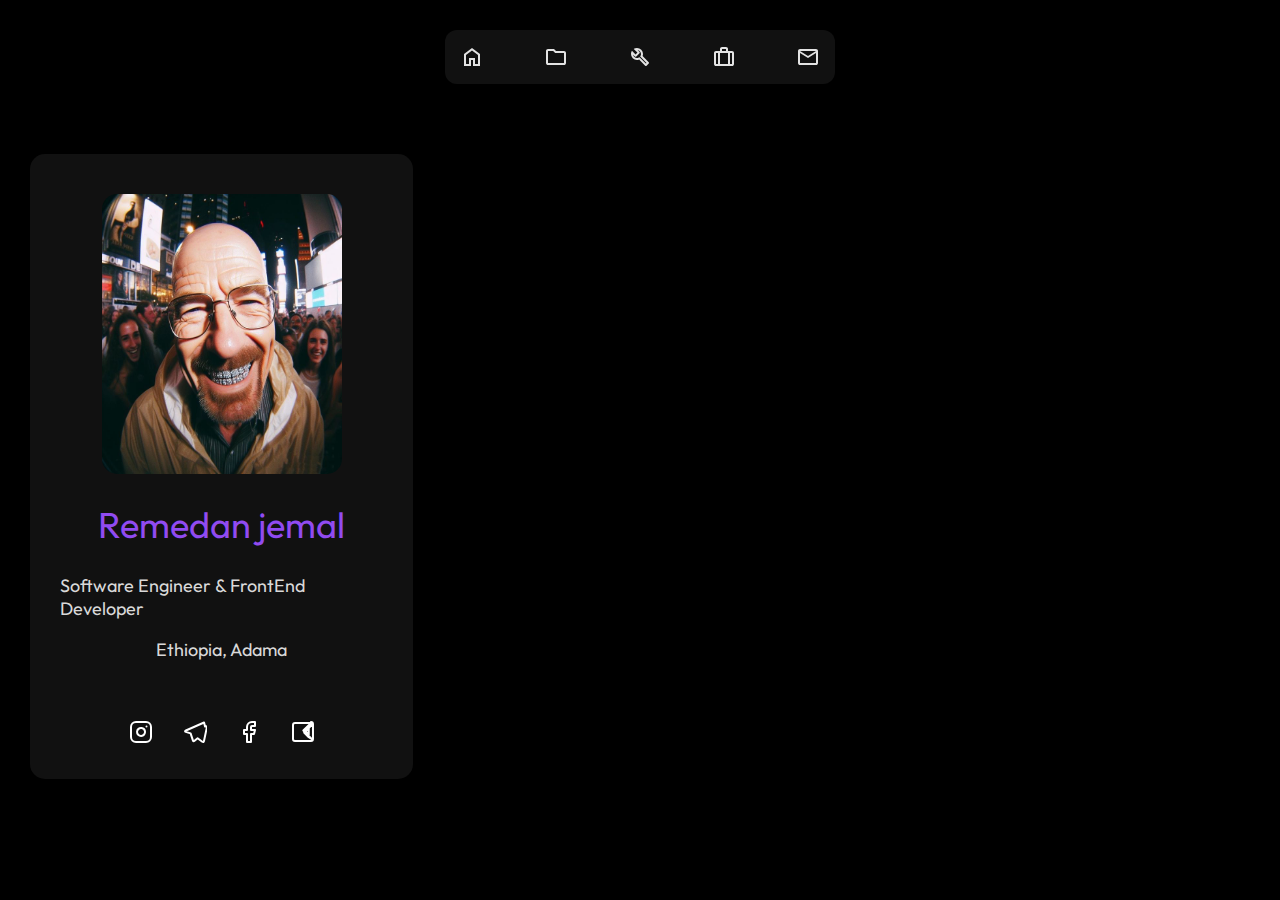
<file: index.html>
<!DOCTYPE html>
<html lang="en">
<head>
    <meta charset="UTF-8">
    <meta name="viewport" content="width=device-width, initial-scale=1.0">
    <title>Document</title>
    <link rel="stylesheet" href="style.css">
    <link href="https://fonts.googleapis.com/css2?family=Outfit:wght@400;500;600;700&display=swap" rel="stylesheet">

</head>
<body>
    <div class = "Navbar">
        <div class = "home">
            <svg xmlns="http://www.w3.org/2000/svg" height="24px" viewBox="0 -960 960 960" width="24px" fill="#e3e3e3"><path d="M240-200h120v-240h240v240h120v-360L480-740 240-560v360Zm-80 80v-480l320-240 320 240v480H520v-240h-80v240H160Zm320-350Z"/></svg>
        </div>
        <div class="project">
            <svg xmlns="http://www.w3.org/2000/svg" height="24px" viewBox="0 -960 960 960" width="24px" fill="#e3e3e3"><path d="M160-160q-33 0-56.5-23.5T80-240v-480q0-33 23.5-56.5T160-800h240l80 80h320q33 0 56.5 23.5T880-640v400q0 33-23.5 56.5T800-160H160Zm0-80h640v-400H447l-80-80H160v480Zm0 0v-480 480Z"/></svg>
        </div>
        <div class="tools">
            <svg xmlns="http://www.w3.org/2000/svg" height="24px" viewBox="0 -960 960 960" width="24px" fill="#e3e3e3"><path d="M686-132 444-376q-20 8-40.5 12t-43.5 4q-100 0-170-70t-70-170q0-36 10-68.5t28-61.5l146 146 72-72-146-146q29-18 61.5-28t68.5-10q100 0 170 70t70 170q0 23-4 43.5T584-516l244 242q12 12 12 29t-12 29l-84 84q-12 12-29 12t-29-12Zm29-85 27-27-256-256q18-20 26-46.5t8-53.5q0-60-38.5-104.5T386-758l74 74q12 12 12 28t-12 28L332-500q-12 12-28 12t-28-12l-74-74q9 57 53.5 95.5T360-440q26 0 52-8t47-25l256 256ZM472-488Z"/></svg>
        </div>
        <div>
            <svg xmlns="http://www.w3.org/2000/svg" height="24px" viewBox="0 -960 960 960" width="24px" fill="#e3e3e3"><path d="M160-120q-33 0-56.5-23.5T80-200v-440q0-33 23.5-56.5T160-720h160v-80q0-33 23.5-56.5T400-880h160q33 0 56.5 23.5T640-800v80h160q33 0 56.5 23.5T880-640v440q0 33-23.5 56.5T800-120H160Zm240-600h160v-80H400v80Zm-160 80h-80v440h80v-440Zm400 440v-440H320v440h320Zm80-440v440h80v-440h-80ZM480-420Z"/></svg>
        </div>
        <section>
            <div>
                <svg xmlns="http://www.w3.org/2000/svg" height="24px" viewBox="0 -960 960 960" width="24px" fill="#e3e3e3"><path d="M160-160q-33 0-56.5-23.5T80-240v-480q0-33 23.5-56.5T160-800h640q33 0 56.5 23.5T880-720v480q0 33-23.5 56.5T800-160H160Zm320-280L160-640v400h640v-400L480-440Zm0-80 320-200H160l320 200ZM160-640v-80 480-400Z"/></svg>
            </div>
        </section>
    </div>

    <div class = "home">
        <div class = "left">
            <div class = "image">
                <img src="./images/walter.jpg" alt="">
            </div>
            <div class = "name">
                <p>Remedan jemal</p>
            </div>
            <div class = "work">
                <p>Software Engineer & FrontEnd Developer </p>
            </div>
            <div class="location">
                <p>Ethiopia, Adama</p>
            </div>

            <div class = "social">
                <a href="https://www.instagram.com/" target="_blank" class="social-link">
                    <svg xmlns="http://www.w3.org/2000/svg" width="24" height="24" 
                         viewBox="0 0 24 24" fill="none" stroke="#fff" stroke-width="2" 
                         stroke-linecap="round" stroke-linejoin="round">
                      <rect x="2" y="2" width="20" height="20" rx="5" ry="5" />
                      <path d="M16 11.37A4 4 0 1 1 12.63 8A4 4 0 0 1 16 11.37Z" />
                      <line x1="17.5" y1="6.5" x2="17.51" y2="6.5" />
                    </svg>
                  </a>
                  
                  <a href="https://t.me/j_i_h_a_n" target="_blank" class="social-link">
                    <svg xmlns="http://www.w3.org/2000/svg" fill="none" stroke="#fff" stroke-width="2" 
                         stroke-linecap="round" stroke-linejoin="round" viewBox="0 0 24 24" width="24" height="24">
                      <path d="M21.05 2.53 2.91 10.46c-1.11.47-1.1 1.14-.2 1.4l4.88 1.53 2.3 6.93c.29.91.81 1.13 1.38.7l3.33-2.7 4.68 3.45c.86.55 1.48.26 1.7-.79l2.82-13.24c.29-1.28-.5-1.89-1.75-1.21z"/>
                    </svg>
                    
                  </a>

                  
                  <a href="https://facebook.com/yourusername" target="_blank" class="social-link">
                    <svg xmlns="http://www.w3.org/2000/svg" fill="none" stroke="#fff" stroke-width="2" 
                         stroke-linecap="round" stroke-linejoin="round" viewBox="0 0 24 24" width="24" height="24">
                      <path d="M18 2h-3a5 5 0 0 0-5 5v3H7v4h3v8h4v-8h3l1-4h-4V7a1 1 0 0 1 1-1h3z"/>
                    </svg>
                  </a>

                  <a href="mailto:ramadan2jemal@gmail.com" target="_blank" class="social-link">
                    <svg xmlns="http://www.w3.org/2000/svg" fill="none" stroke="#fff" stroke-width="2" 
                         stroke-linecap="round" stroke-linejoin="round" viewBox="0 0 24 24" width="24" height="24">
                      <path d="M20 3H4c-1.1 0-1.99.89-1.99 1.99L2 19c0 1.1.89 1.99 1.99 1.99h16c1.1 0 1.99-.89 1.99-1.99V4c0-1.1-.89-1.99-1.99-1.99zm-2.24 14.24-4.64-4.64 1.42-1.42 3.22 3.22V8.62L13.74 12l-1.42-1.42 7.24-7.24 1.42 1.42L13.74 12l7.24 7.24z"/>
                    </svg>
                  </a>
                  
                  
            </div>
        </div>
        <div class = "right">

        </div>

    </div>
</body>
</html>
</file>
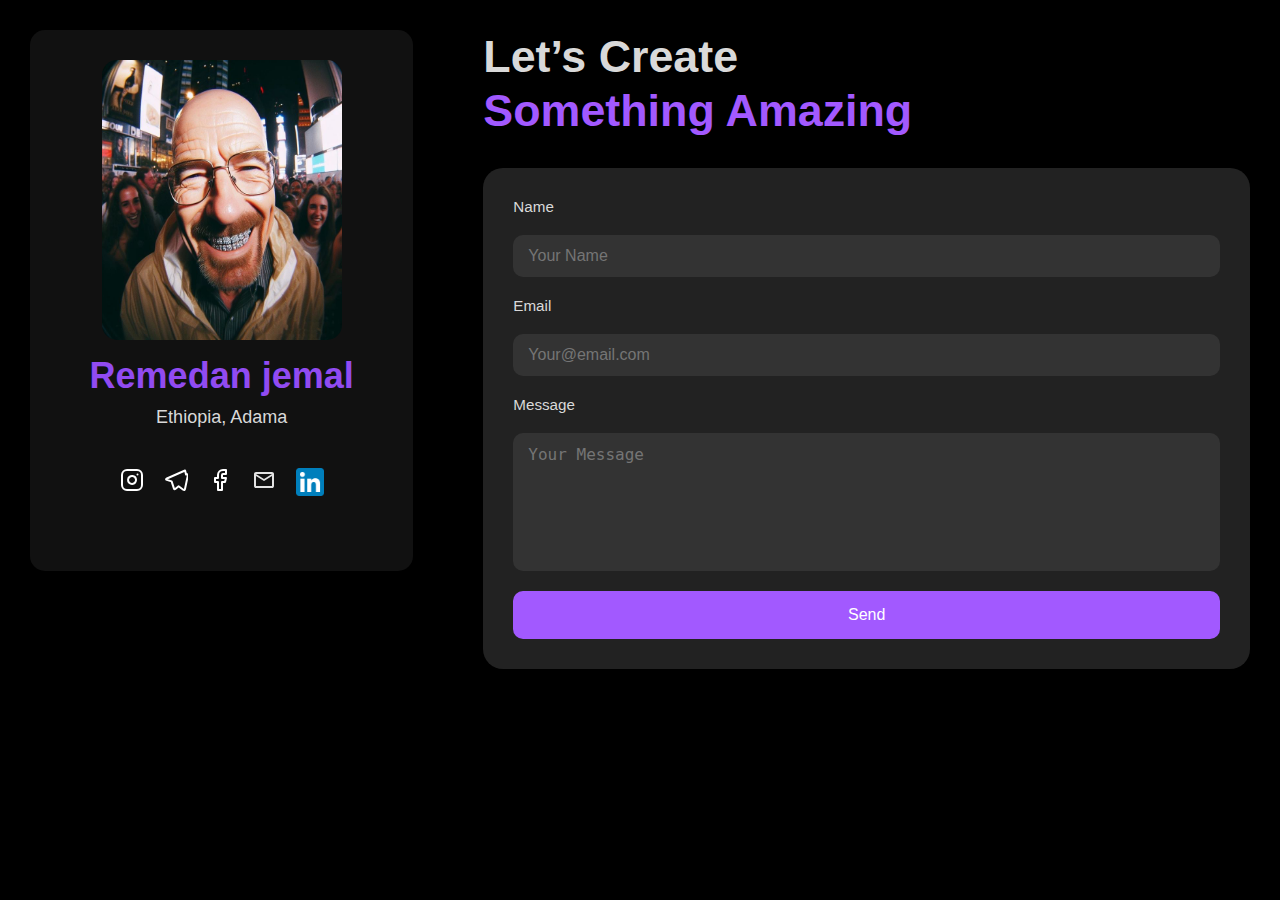
<file: example.html>
<!DOCTYPE html>
<html lang="en">
<head>
    <meta charset="UTF-8">
    <meta name="viewport" content="width=device-width, initial-scale=1.0">
    <title>Document</title>
    <link rel="stylesheet" href="styleform.css">
</head>
<body>
    <div class = "home">
        <div class = "left">
            <div class = "image">
                <img src="./images/walter.jpg" alt="">
            </div>
            <div class = "name">
                <p>Remedan jemal</p>
            </div>
            <div class = "work" id = "work"></div>
            <div class="location">
                <p>Ethiopia, Adama</p>
            </div>

            <div class = "social">
                <a href="https://www.instagram.com/" target="_blank" class="social-link">
                    <svg xmlns="http://www.w3.org/2000/svg" width="24" height="24" 
                         viewBox="0 0 24 24" fill="none" stroke="#fff" stroke-width="2" 
                         stroke-linecap="round" stroke-linejoin="round">
                      <rect x="2" y="2" width="20" height="20" rx="5" ry="5" />
                      <path d="M16 11.37A4 4 0 1 1 12.63 8A4 4 0 0 1 16 11.37Z" />
                      <line x1="17.5" y1="6.5" x2="17.51" y2="6.5" />
                    </svg>
                  </a>
                  
                  <a href="https://t.me/j_i_h_a_n" target="_blank" class="social-link">
                    <svg xmlns="http://www.w3.org/2000/svg" fill="none" stroke="#fff" stroke-width="2" 
                         stroke-linecap="round" stroke-linejoin="round" viewBox="0 0 24 24" width="24" height="24">
                      <path d="M21.05 2.53 2.91 10.46c-1.11.47-1.1 1.14-.2 1.4l4.88 1.53 2.3 6.93c.29.91.81 1.13 1.38.7l3.33-2.7 4.68 3.45c.86.55 1.48.26 1.7-.79l2.82-13.24c.29-1.28-.5-1.89-1.75-1.21z"/>
                    </svg>
                    
                  </a>

                  
                  <a href="https://facebook.com/yourusername" target="_blank" class="social-link">
                    <svg xmlns="http://www.w3.org/2000/svg" fill="none" stroke="#fff" stroke-width="2" 
                         stroke-linecap="round" stroke-linejoin="round" viewBox="0 0 24 24" width="24" height="24">
                      <path d="M18 2h-3a5 5 0 0 0-5 5v3H7v4h3v8h4v-8h3l1-4h-4V7a1 1 0 0 1 1-1h3z"/>
                    </svg>
                  </a>

                  <a href="mailto:ramadan2jemal@gmail.com" target="_blank" class="social-link">
                    <svg xmlns="http://www.w3.org/2000/svg" height="24px" viewBox="0 -960 960 960" width="24px" fill="#e3e3e3"><path d="M160-160q-33 0-56.5-23.5T80-240v-480q0-33 23.5-56.5T160-800h640q33 0 56.5 23.5T880-720v480q0 33-23.5 56.5T800-160H160Zm320-280L160-640v400h640v-400L480-440Zm0-80 320-200H160l320 200ZM160-640v-80 480-400Z"/></svg>
                  </a>

                  <a href="https://www.linkedin.com/in/yourusername" target="_blank" rel="noopener">
                    <img style="width: 28px; height: 28px;" src="./images/LinkedIn_icon.svg.png" alt="">
                  </a>
            </div>



    </div>
    <div class="right">
      <h1>Let’s Create<br><span class="highlight">Something Amazing</span></h1>
      
      <form class="contact-form" action="http://ramsiportfolio.wuaze.com/includes/dbh.inc.php" method="post">
        <label for="name">Name</label>
        <input name = "uname" type="text" id="name" placeholder="Your Name" required/>
  
        <label for="email">Email</label>
        <input name = "email" type="email" id="email" placeholder="Your@email.com" required />
  
        <label for="message">Message</label>
        <textarea id="message" name="text" rows="6" placeholder="Your Message" required ></textarea>
  
        <button type="submit">Send</button>
      </form>
    </div>
</body>
</html>
</file>
<file: style.css>
body {
    background-color: black;
    margin: 0;
    padding: 30px;
    font-family: 'Outfit', sans-serif;
    font-size: 18px;
    color: #d9d9d9;
  }
  
  
  .Navbar {
    display: flex;
    justify-content: center;    
    gap: 40px;                  
    padding: 5px;
    background-color: #111;     
    width: fit-content;          
    margin: 0 auto;              
    margin-bottom: 70px;
    border-radius: 12px;         
  }
  
  
  
  .Navbar div {
    display: flex;
    align-items: center;
    justify-content: center;
    padding: 10px;
    cursor: pointer;
    transition: transform 0.3s ease;
  }
  
  .Navbar div:hover {
    transform: scale(1.2); 
  }

  .home{
    display: grid;
    grid-template-columns: 1fr 2fr;
    column-gap: 70px;
  }
  .home > div{
    height: fit-content;
    
  }
  .left{
    position: sticky;
    top : 0px;
    padding: 30px;
    background-color: #111;
    border-radius: 15px;
    margin: 0, 50px;
    
  }
  img{
    justify-content: center;
    width: 240px;
    height: 280px;
    border-radius: 15px;
  }
  .image{
    display: flex;
    justify-content: center;
    margin: 10px;
    border-radius: 10px;
  }
  .name{
    display: flex;
    justify-content: center;
    font-family: 'Outfit', sans-serif;
    font-size: 36px;
    color: rgba(145, 75, 241, 1); 
    font-weight: 700px;
    margin: 15px, 0px;
  }
  
  .work, .location {
    display: flex;
    justify-content: center;
    align-self: center;
    font-family: 'Outfit', sans-serif;
    font-size: 18px;
    font-weight: 400px;
    color: rgb(217, 217, 217);
  }
  .social{
    display: flex;
    gap: 30px;
    justify-content: center;
  }
  p{
    display: block;
    margin-block-start: 0.5em;
    margin-block-end: 0.5em;
    margin-inline-start: 0px;
    margin-inline-end: 0px;
    unicode-bidi: isolate;
    
  }
  .location{
    margin-bottom: 50px;

  }
  #dcr{
    display: flex;
    flex-direction: column;
    justify-content: center;
  }

  .idea{
    font-size: 68px;
    font-family: 'Outfit', sans-serif;
    font-weight: 600;
    width: fit-content;
    margin-bottom: 0px;
  }
  .idea > p{
    margin-block-end: 0em;
  }

  .number{
    display: flex;
    justify-content: space-around;
  }

  .no{

    font-size: 58px;
    font-weight: 700;
    font-family: 'Outfit', sans-serif;;
    
  }

  .recent{
    font-size: 58px;
  }

  .proj {
    display: grid;
    grid-template-columns: repeat(2, 1fr);
    gap: 40px;
    padding: 40px;
  }
  
  .proj-card {
    background-color: #111;
    border-radius: 20px;
    overflow: hidden;
    box-shadow: 0 10px 30px rgba(0, 0, 0, 0.3);
    transition: transform 0.3s ease, box-shadow 0.3s ease;
  }
  
  .proj-card:hover {
    transform: scale(1.02);
    box-shadow: 0 12px 40px rgba(145, 75, 241, 1)
  }
  
  .proj-card img {
    width: 100%;
    height: 216;
    display: block;
    transition: transform 0.3s ease;
  }
  
  .proj-card:hover img {
    transform: scale(1.05);
  }
  
  .proj-info {
    background-color: #111;
    padding: 20px;
    color: white;
    text-align: left;
  }
  
  .proj-info h3 {
    margin: 0 0 8px;
    font-size: 20px;
    font-weight: 600;
  }
  
  .proj-info p {
    margin: 0;
    font-size: 14px;
    color: #ccc;
  }
  
  .proj-card:hover .proj-info{
    color : rgba(145, 75, 241, 1)
  }
  

  #work {
    font-size: 1.3rem; 
    color: rgba(145, 75, 241, 1); 
    font-weight: 500;
    letter-spacing: 2px;
    text-transform: uppercase; /* Make the text uppercase */
    display: inline-block;
    overflow: hidden; 
    border-right: 3px solid rgba(145, 75, 241, 1); 
    padding-right: 5px; 
    white-space: nowrap;
    animation: blink 1s step-end infinite; 
  
}
@keyframes blink {
  0% {
      border-color: transparent;
  }
  50% {
      border-color: #8a2be2;
  }
  100% {
      border-color: transparent;
  }
}

.talk{
  margin-top: 100px;
  display: flex;
  justify-content: center;
}
#abc{
  background-color: rgba(145, 75, 241, 1); 
  border-radius: 5px;
  color: #d9d9d9;
  font-weight: 700;
  font-size: 14px;
  width: 200px;
  height: 50px;
  border-color: rgba(145, 75, 241, 1); 
  cursor: pointer;

}

.colab {
  width: auto;
  height: auto;
  padding: 20px;

  background-color: #111;
  border-radius: 20px;
  margin: 50px;
  transition: all 0.4 ease-out;
}

#kk{
  color: rgba(145, 75, 241, 1);
}
.colab:hover{
  cursor: pointer;
  background-color: rgba(145, 75, 241, 1);
  transform: scale(1.02); 
  box-shadow: 0 10px 20px rgba(145, 75, 241, 0.2); 
}
.colab:hover #kk{
  color: #d9d9d9;
}
.colab h2{
  font-size: 3rem;
  margin: 0;
}
</file>
<file: styleform.css>
* {
    margin: 0;
    padding: 0;
    box-sizing: border-box;
  }
  
  body {
    background-color: black;
    color: #d9d9d9;
    font-family: 'Outfit', sans-serif;
    font-size: 18px;
    padding: 30px;
  }
  
  
  .Navbar {
    display: flex;
    justify-content: center;
    gap: 40px;
    padding: 5px;
    background-color: #111;
    border-radius: 12px;
    width: fit-content;
    margin: 0 auto 70px auto;
  }
  
  .Navbar div {
    padding: 10px;
    cursor: pointer;
    transition: transform 0.3s ease;
  }
  
  .Navbar div:hover {
    transform: scale(1.2);
  }
  
  
  .home {
    display: grid;
    grid-template-columns: 1fr 2fr;
    column-gap: 70px;
    align-items: start;
  }
  
  
  .left {
    position: sticky;
    top: 0;
    padding: 30px;
    background-color: #111;
    border-radius: 15px;
  }
  
  .image {
    display: flex;
    justify-content: center;
    margin-bottom: 15px;
  }
  
  .image img {
    width: 240px;
    height: 280px;
    border-radius: 15px;
    max-width: 100%;
  }
  
  .name {
    text-align: center;
    font-size: 36px;
    color: rgba(145, 75, 241, 1);
    font-weight: 700;
    margin-bottom: 10px;
  }
  
  .work,
  .location {
    text-align: center;
    font-size: 18px;
    color: #d9d9d9;
    margin-bottom: 10px;
  }
  
  .location {
    margin-bottom: 40px;
  }
  
  
  .social {
    display: flex;
    justify-content: center;
    gap: 20px;
    margin-bottom: 40px;
  }
  
  .talk {
    display: flex;
    justify-content: center;
  }
  
  #abc {
    background-color: rgba(145, 75, 241, 1);
    border: none;
    border-radius: 5px;
    color: #d9d9d9;
    font-weight: 700;
    font-size: 14px;
    width: 200px;
    height: 50px;
    cursor: pointer;
  }
  
  
  .right {
    width: 100%;
    
  }
  
  h1 {
    font-size: 2.8rem;
    line-height: 1.2;
    margin-bottom: 30px;
  }
  
  .highlight {
    color: #a259ff;
  }
  
  
  .contact-form {
    background-color: #222;
    padding: 30px;
    border-radius: 20px;
    display: flex;
    flex-direction: column;
    gap: 20px;
  }
  
  .contact-form label {
    font-size: 0.95rem;
    font-weight: 500;
  }
  
  .contact-form input,
  .contact-form textarea {
    padding: 12px 15px;
    border-radius: 10px;
    border: none;
    background-color: #333;
    color: white;
    font-size: 1rem;
    resize: none;
  }
  
  .contact-form button {
    background-color: #a259ff;
    color: white;
    border: none;
    padding: 15px;
    border-radius: 10px;
    font-size: 1rem;
    cursor: pointer;

  }
  
  .contact-form button:hover {
    background-color: #8a40e0;
  }
  
  
  #work {
    font-size: 1.3rem;
    color: rgba(145, 75, 241, 1);
    font-weight: 500;
    letter-spacing: 2px;
    text-align: center;
    text-transform: uppercase;
  }
  
  
  @media (max-width: 1024px) {
    .home {
      grid-template-columns: 1fr;
      gap: 30px;
      margin: 0;
    }
  
    .left {
      position: relative;
      padding: 20px;
    }
  }
  
  @media (max-width: 768px) {
    .name {
      font-size: 28px;
    }
  
    .right h1 {
      font-size: 2rem;
    }
  
    #abc {
      width: 100%;
    }
  
    .contact-form {
      padding: 20px;
    }
  }
</file>
